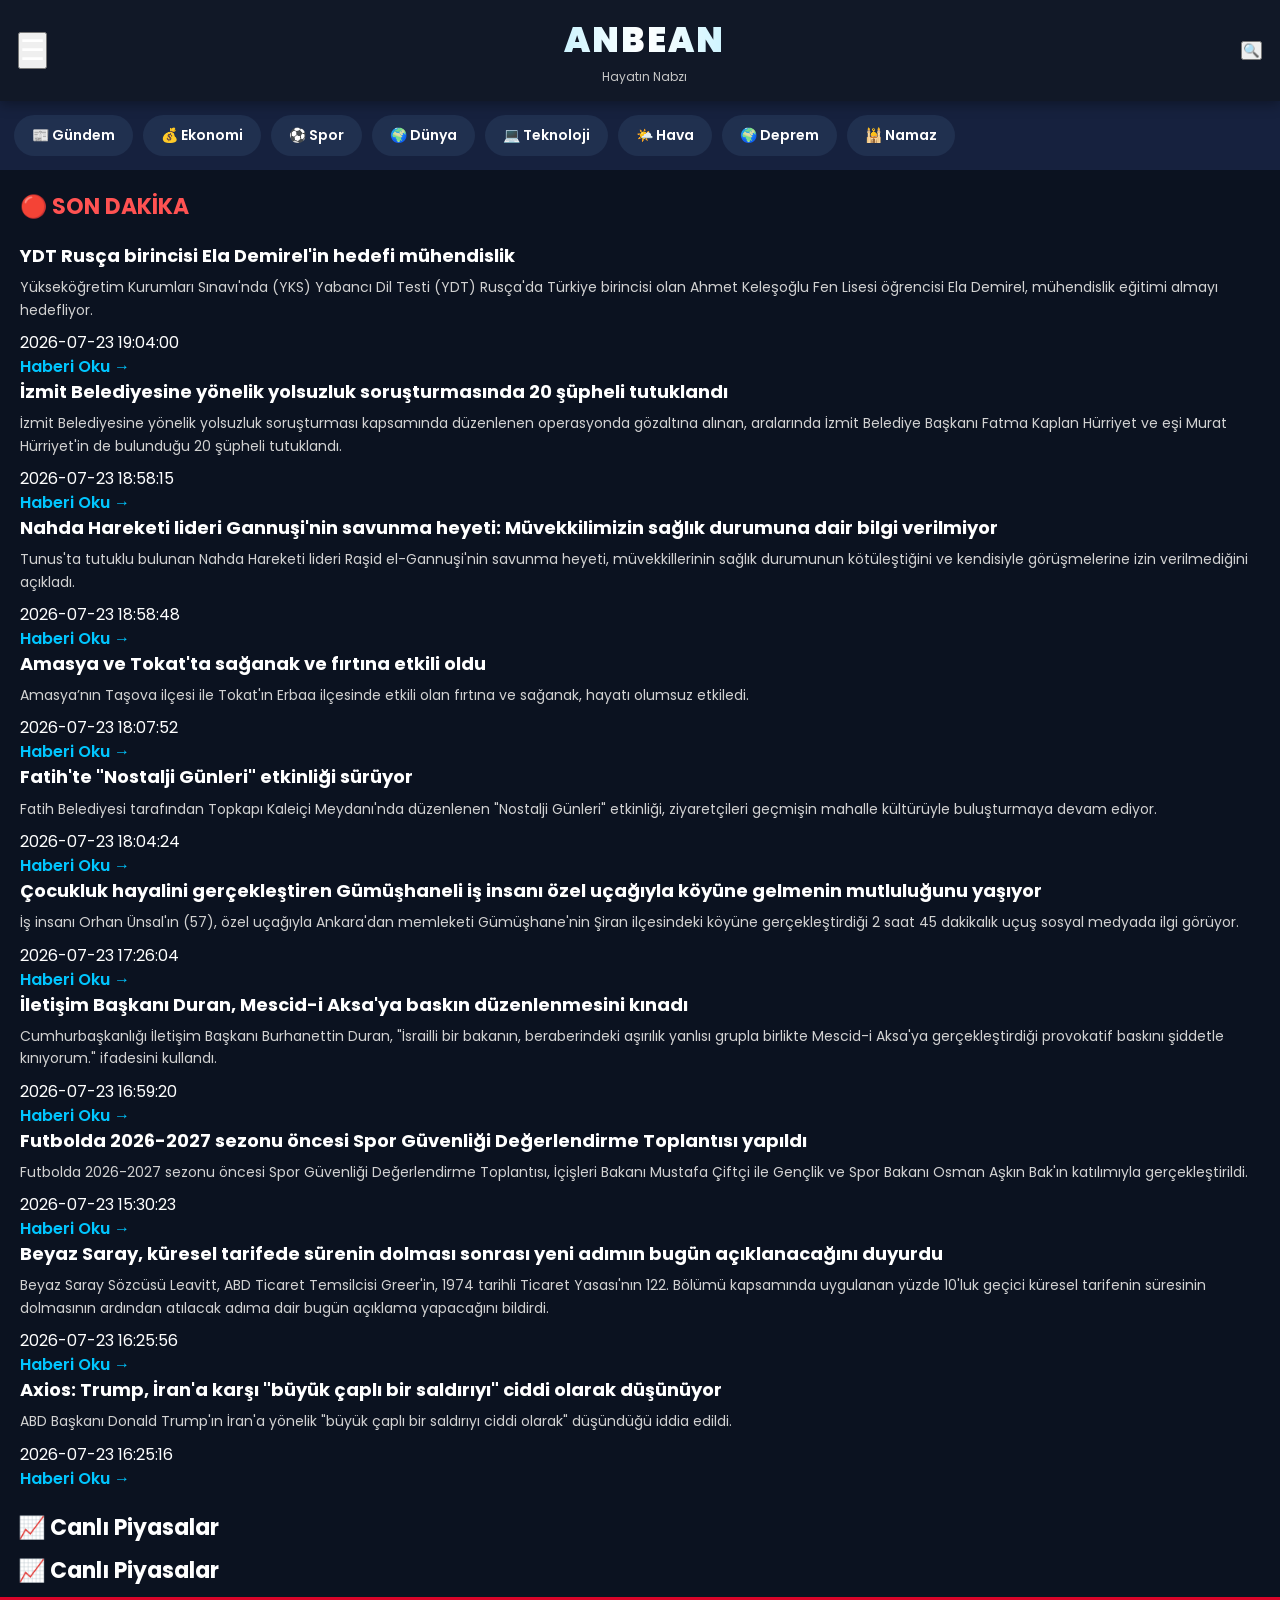
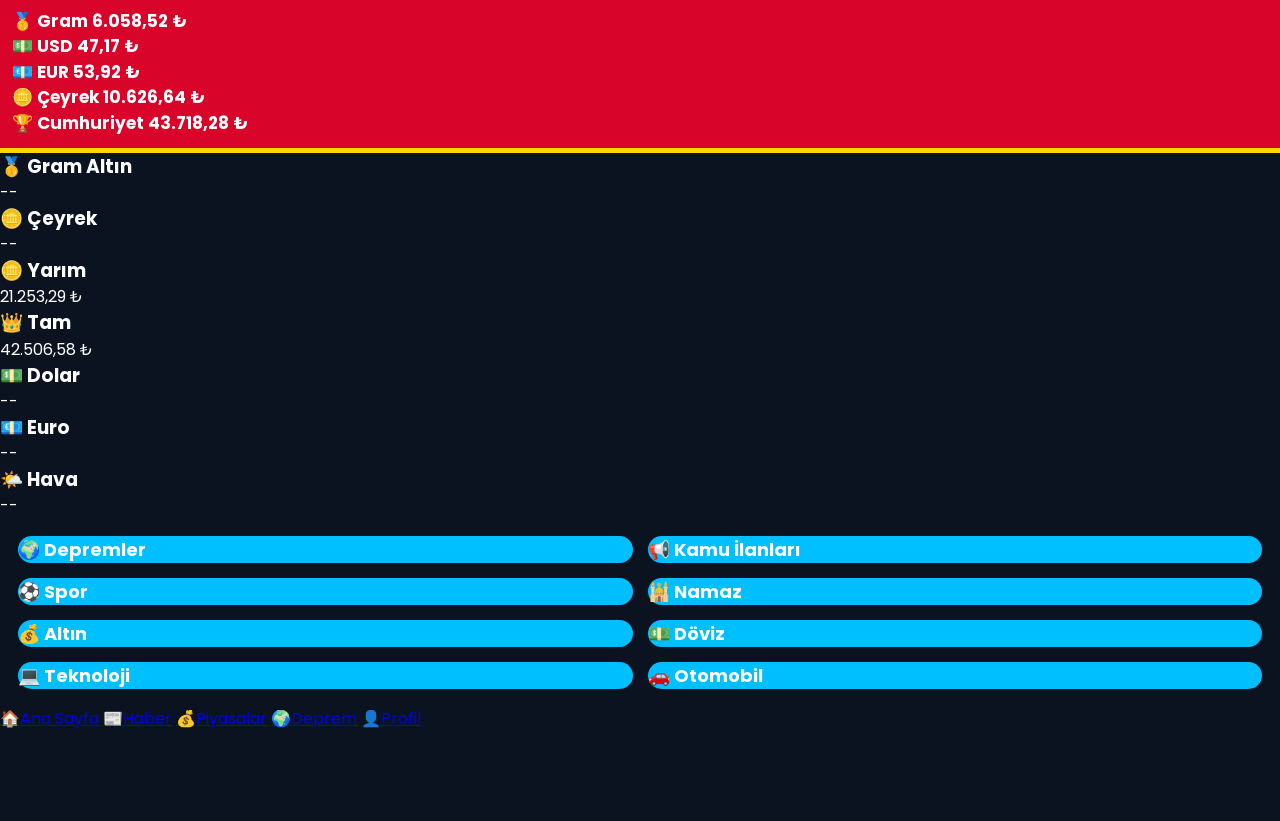
<file: index.html>
<!DOCTYPE html>
<html lang="tr">

<head>

<meta charset="UTF-8">
<meta name="viewport" content="width=device-width, initial-scale=1.0">

<meta http-equiv="Cache-Control" content="no-cache, no-store, must-revalidate">
<meta http-equiv="Pragma" content="no-cache">
<meta http-equiv="Expires" content="0">

<title>ANBEAN | Hayatın Nabzı</title>

<link rel="preconnect" href="https://fonts.googleapis.com">
<link rel="preconnect" href="https://fonts.gstatic.com" crossorigin>

<link href="https://fonts.googleapis.com/css2?family=Poppins:wght@300;400;500;600;700;800;900&display=swap" rel="stylesheet">

<link rel="stylesheet" href="style.css">

</head>

<body>

<header class="topbar">

<button class="menu-btn">☰</button>

<div class="brand">
<div class="logo">ANBEAN</div>
<div class="slogan">Hayatın Nabzı</div>
</div>

<button class="search-btn">🔍</button>

</header>

<div class="categories">

<a href="#">📰 Gündem</a>
<a href="#">💰 Ekonomi</a>
<a href="#">⚽ Spor</a>
<a href="#">🌍 Dünya</a>
<a href="#">💻 Teknoloji</a>
<a href="#">🌤️ Hava</a>
<a href="#">🌍 Deprem</a>
<a href="#">🕌 Namaz</a>

</div>

<section class="headline">

<h2>🔴 SON DAKİKA</h2>

<div id="news-list">

<div class="loading">
Haberler yükleniyor...
</div>

</div>

</section>

<section class="market-title">

<h2>📈 Canlı Piyasalar</h2>

</section>

<section class="market-title">
    <h2>📈 Canlı Piyasalar</h2>
</section>

<section class="ticker">

<div class="ticker-item">
<span>🥇 Gram</span>
<strong id="gold-price">--</strong>
</div>

<div class="ticker-item">
<span>💵 USD</span>
<strong id="usd-price">--</strong>
</div>

<div class="ticker-item">
<span>💶 EUR</span>
<strong id="eur-price">--</strong>
</div>

<div class="ticker-item">
<span>🪙 Çeyrek</span>
<strong id="quarter-price">--</strong>
</div>

<div class="ticker-item">
<span>🏆 Cumhuriyet</span>
<strong id="cumhuriyet-price">--</strong>
</div>

</section>

<section class="market-grid">

<div class="market-card gold">
<h3>🥇 Gram Altın</h3>
<p id="gold-price2">--</p>
</div>

<div class="market-card">
<h3>🪙 Çeyrek</h3>
<p id="quarter-price2">--</p>
</div>

<div class="market-card">
<h3>🪙 Yarım</h3>
<p id="half-price">--</p>
</div>

<div class="market-card">
<h3>👑 Tam</h3>
<p id="full-price">--</p>
</div>

<div class="market-card">
<h3>💵 Dolar</h3>
<p id="usd-price2">--</p>
</div>

<div class="market-card">
<h3>💶 Euro</h3>
<p id="eur-price2">--</p>
</div>

<div class="market-card">
<h3>🌤️ Hava</h3>
<p id="weather">--</p>
</div>

</section>
<section class="services">

<div class="card">🌍 Depremler</div>
<div class="card">📢 Kamu İlanları</div>
<div class="card">⚽ Spor</div>
<div class="card">🕌 Namaz</div>
<div class="card">💰 Altın</div>
<div class="card">💵 Döviz</div>
<div class="card">💻 Teknoloji</div>
<div class="card">🚗 Otomobil</div>

</section>

<nav class="bottom-nav">

<a href="#">🏠<span>Ana Sayfa</span></a>
<a href="#">📰<span>Haber</span></a>
<a href="#">💰<span>Piyasalar</span></a>
<a href="#">🌍<span>Deprem</span></a>
<a href="#">👤<span>Profil</span></a>

</nav>

<script src="./script.js?v=2"></script>

</body>
</html>
</file>
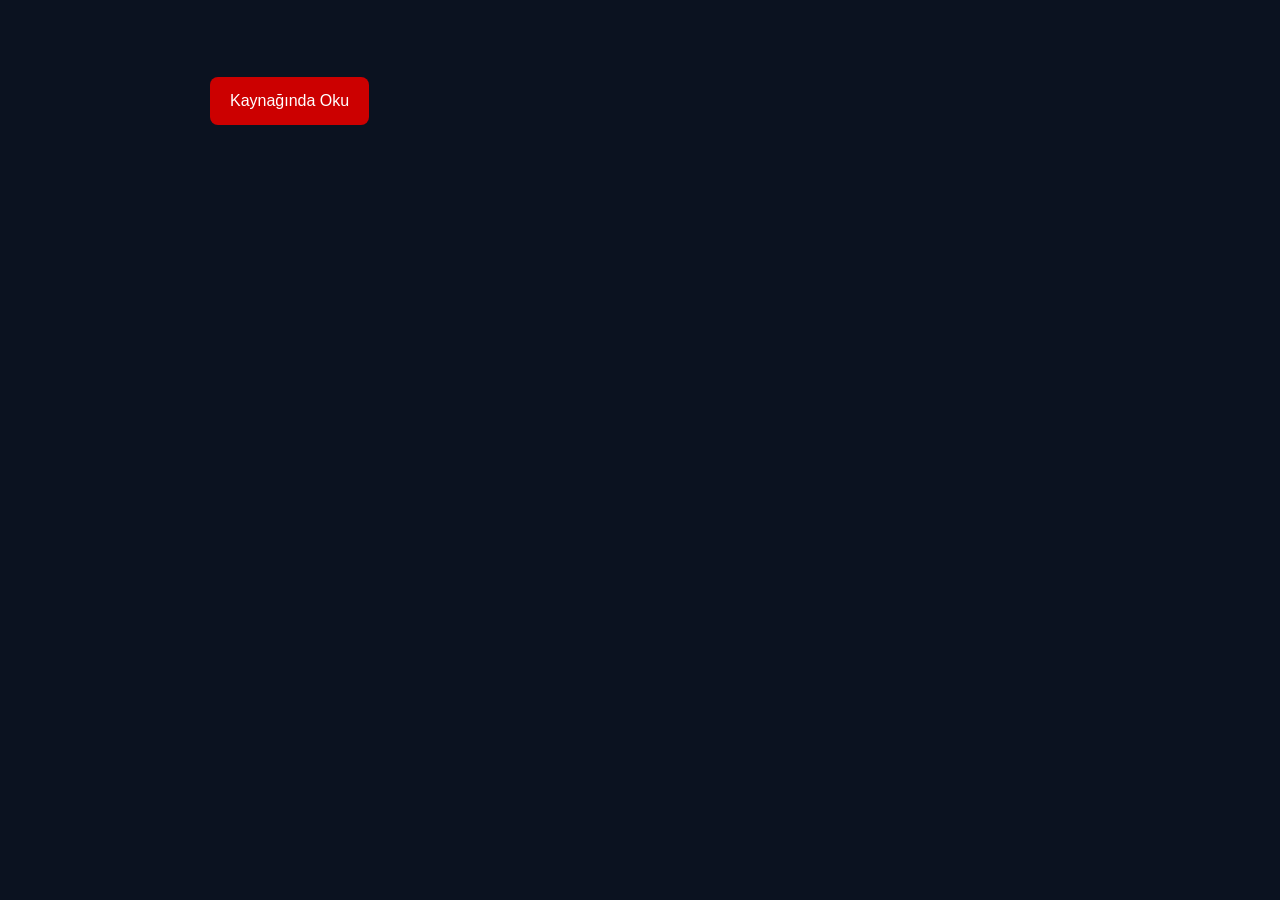
<file: haber.html>
<!DOCTYPE html>
<html lang="tr">
<head>
<meta charset="UTF-8">
<meta name="viewport" content="width=device-width,initial-scale=1">
<title>ANBEAN Haber</title>

<link rel="stylesheet" href="style.css">

<style>
body{
max-width:900px;
margin:auto;
padding:20px;
font-family:Arial,sans-serif;
}

img{
width:100%;
border-radius:12px;
margin-bottom:20px;
}

h1{
margin-bottom:10px;
}

.summary{
font-size:18px;
line-height:1.8;
}

a.button{
display:inline-block;
padding:12px 20px;
background:#c00;
color:white;
text-decoration:none;
border-radius:8px;
margin-top:20px;
}
</style>

</head>

<body>

<img id="image">

<h1 id="title"></h1>

<p id="date"></p>

<div class="summary" id="summary"></div>

<a id="source" class="button" target="_blank">
Kaynağında Oku
</a>

<script>

const params=new URLSearchParams(location.search);

const id=params.get("id");

fetch("news.json")
.then(r=>r.json())
.then(news=>{

const item=news[id];

document.getElementById("title").textContent=item.title;

document.getElementById("summary").textContent=item.summary;

document.getElementById("date").textContent=item.published;

if(item.image){

document.getElementById("image").src=item.image;

}

document.getElementById("source").href=item.link;

});

</script>

</body>
</html>
</file>
<file: style.css>
/* ====================================
   ANBEAN V3 STYLE.CSS
   BÖLÜM 1 / 3
==================================== */

*{
margin:0;
padding:0;
box-sizing:border-box;
}

html{
scroll-behavior:smooth;
}

body{
font-family:'Poppins',sans-serif;
background:#0b1220;
color:#fff;
line-height:1.5;
padding-bottom:90px;
}

/* HEADER */

.topbar{
position:sticky;
top:0;
z-index:999;
display:flex;
justify-content:space-between;
align-items:center;
padding:15px 18px;
background:#111827;
box-shadow:0 3px 12px rgba(0,0,0,.35);
}

.menu-btn,
.search-icon{

font-size:28px;
cursor:pointer;
color:#fff;
transition:.3s;

}

.menu-btn:hover,
.search-icon:hover{

color:#00c8ff;

}

.brand{

flex:1;
text-align:center;

}

.logo{

font-size:34px;
font-weight:900;
letter-spacing:2px;

background:linear-gradient(
90deg,
#00bfff,
#48d7ff,
#ffffff,
#48d7ff,
#00bfff
);

-webkit-background-clip:text;
-webkit-text-fill-color:transparent;

}

.slogan{

font-size:12px;
color:#c7c7c7;
margin-top:2px;

}

/* KATEGORİLER */

.categories{

display:flex;
overflow-x:auto;
gap:10px;

padding:14px;

background:#16213e;

scrollbar-width:none;

}

.categories::-webkit-scrollbar{

display:none;

}

.categories a{

flex:0 0 auto;

padding:10px 18px;

background:#20304f;

border-radius:50px;

color:#fff;

text-decoration:none;

font-size:14px;

font-weight:600;

transition:.3s;

}

.categories a:hover{

background:#00bfff;
color:#000;

}

/* SON DAKİKA */

.headline{

padding:20px;

}

.headline h2{

font-size:22px;

color:#ff5252;

margin-bottom:20px;

}

.loading{

padding:40px;

background:#16213e;

border-radius:18px;

text-align:center;

color:#ddd;

}display:none;

}

.categories a{

flex:0 0 auto;

padding:10px 18px;

background:#20304f;

border-radius:50px;

color:#fff;

text-decoration:none;

font-size:14px;

font-weight:600;

transition:.3s;

}

.categories a:hover{

background:#00bfff;
color:#000;

}

/* SON DAKİKA */

.headline{

padding:20px;

}

.headline h2{

font-size:22px;

color:#ff5252;

margin-bottom:20px;

}

.loading{

padding:40px;

background:#16213e;

border-radius:18px;

text-align:center;

color:#ddd;

}}

.news-item img{
width:100%;
border-radius:12px;
margin-bottom:12px;
}

.news-item h3{
font-size:18px;
margin-bottom:8px;
line-height:1.4;
}

.news-item p{
font-size:14px;
color:#d2d2d2;
line-height:1.6;
margin-bottom:10px;
}

.news-item a{
color:#00c6ff;
text-decoration:none;
font-weight:600;
}

/* BAŞLIK */

.market-title{
padding:0 18px 10px;
}

.market-title h2{
font-size:22px;
}

/* PİYASA */

.live-data{
display:flex;
overflow-x:auto;
gap:16px;
padding:0 18px 20px;
scrollbar-width:none;
}

.live-data::-webkit-scrollbar{
display:none;
}

.live-box{
min-width:170px;
background:#16213e;
padding:18px;
border-radius:18px;
text-align:center;
box-shadow:0 5px 15px rgba(0,0,0,.3);
}

.live-box h3{
font-size:17px;
margin-bottom:10px;
}

.live-box p{
font-size:26px;
font-weight:700;
color:#00c6ff;
}

.gold{
border-top:5px solid gold;
}

.usd{
border-top:5px solid #00c853;
}

.eur{
border-top:5px solid #2196f3;
}

.weather{
border-top:5px solid orange;
}

/* SERVİSLER */

.services{
display:grid;
grid-template-columns:repeat(2,1fr);
gap:15px;
padding:18px;
}

.card{
background:#16213e;
border
width:120px;
border:none;
border-radius:15px;
background:#00bfff;
color:#fff;
font-size:18px;
font-weight:bold;

}

/* TICKER */

.ticker{

background:#d90429;
padding:12px;
font-size:17px;
font-weight:bold;

}

/* HERO */

.hero{

padding:45px 20px;
text-align:center;

}

.hero h1{

font-size:42px;
line-height:1.2;

}

.hero p{

margin-top:15px;
font-size:20px;
color:#cfcfcf;

}

/* LIVE */

.live-data{

display:grid;
grid-template-columns:1fr;
gap:18px;
padding:20px;

}

.live-box{

background:#1b2644;
padding:24px;
border-radius:20px;
text-align:center;
box-shadow:0 10px 25px rgba(0,0,0,.35);

}

.live-box h3{

font-size:28px;

}

.live-box p{

margin:14px 0;
font-size:38px;
font-weight:700.search-box button{
padding:14px 25px;
background:#00bfff;
color:white;
border:none;
border-radius:10px;
font-weight:bold;
cursor:pointer;
}

.ticker{
background:#d90429;
color:white;
padding:12px;
font-weight:bold;
}
.live-data{
display:grid;
grid-template-columns:repeat(auto-fit,minmax(180px,1fr));
gap:20px;
padding:20px 30px;
}

.live-box{
background:#1a2745;
padding:20px;
border-radius:15px;
text-align:center;
box-shadow:0 5px 15px rgba(0,0,0,.3);
transition:.3s;
}

.live-box:hover{
transform:scale(1.05);
}

.live-box h3{
margin:0 0 10px;
}

.live-box p{
font-size:22px;
font-weight:bold;
color:#00d4ff;
}
.top-news{
margin:40px 30px;
background:#16213e;
border-radius:20px;
overflow:hidden;
box-shadow:0 10px 30px rgba(0,0,0,.4);
}

.top-news img{
width:100%;
display:block;
}

.news-content{
padding:30px;
}

.news-content h2{
color:#00d4ff;
margin:0;
}

.news-content h1{
font-size:40px;
margin:15px 0;
}

.news-content p{
font-size:20px;
color:#ccc;
}

.news-content a{
display:inline-block;
margin-top:20px;
background:#00bfff;
color:#fff;
padding:14px 24px;
border-radius:10px;
text-decoration:none;
font-weight:bold;
}
footer{
background:#08101d;
margin-top:60px;
padding:50px 30px;
}

.footer-grid{
display:grid;
grid-template-columns:repeat(auto-fit,minmax(220px,1fr));
gap:30px;
}

.footer-grid h3{
color:#00d4ff;
}

.footer-grid ul{
list-style:none;
padding:0;
}

.footer-grid li{
margin:10px 0;
color:#ccc;
}

.copyright{
text-align:center;
margin-top:40px;
color:#888;
}
/* ===== CANLI VERİLER ===== */

.live-data{
display:grid;
grid-template-columns:repeat(auto-fit,minmax(170px,1fr));
gap:20px;
padding:30px 20px;
}

.live-box{
background:#16213e;
border-radius:18px;
padding:20px;
text-align:center;
transition:.3s;
box-shadow:0 8px 25px rgba(0,0,0,.35);
}

.live-box:hover{
transform:translateY(-8px);
}

.live-box h3{
font-size:22px;
margin-bottom:10px;
}

.live-box p{
font-size:26px;
font-weight:bold;
color:#19b5fe;
margin:10px 0;
}

.live-box span{
color:#bdbdbd;
font-size:14px;
}

.gold{
border-top:4px solid gold;
}

.usd{
border-top:4px solid #00c853;
}

.eur{
border-top:4px solid #2196f3;
}

.weather{
border-top:4px solid orange;
}
.live-box{
position:relative;
overflow:hidden;
}

.live-box::before{
content:"";
position:absolute;
top:-50%;
left:-50%;
width:200%;
height:200%;
background:linear-gradient(
45deg,
transparent,
rgba(255,255,255,.08),
transparent
);
transform:rotate(25deg);
animation:shine 5s infinite;
}

@keyframes shine{
0%{
transform:translateX(-120%) rotate(25deg);
}
100%{
transform:translateX(120%) rotate(25deg);
}
}

.live-box p{
transition:.4s;
}

.live-box:hover p{
transform:scale(1.08);
}

.live-box:hover{
box-shadow:0 0 30px rgba(0,191,255,.45);
}
/* ===========================
   ANBEAN HABER SİSTEMİ
=========================== */

.top-news{
    margin:40px 30px;
}

.top-news h2{
    color:#00d4ff;
    font-size:34px;
    margin-bottom:25px;
    text-align:center;
}

#news-list{
    display:grid;
    grid-template-columns:repeat(auto-fit,minmax(340px,1fr));
    gap:25px;
}

.news-item{
    background:#16213e;
    border-radius:18px;
    overflow:hidden;
    transition:.35s;
    box-shadow:0 10px 25px rgba(0,0,0,.35);
}

.news-item:hover{
    transform:translateY(-8px);
    box-shadow:0 0 35px rgba(0,191,255,.35);
}

.news-image{
    width:100%;
    height:220px;
    object-fit:cover;
    display:block;
}

.news-item h3{
    padding:18px 18px 10px;
    margin:0;
    color:#fff;
    font-size:22px;
    line-height:1.5;
}

.news-item p{
    padding:0 18px;
    color:#d6d6d6;
    line-height:1.7;
    font-size:16px;
    min-height:90px;
}

.news-button{
    display:inline-block;
    margin:18px;
    padding:12px 20px;
    border-radius:10px;
    background:#00bfff;
    color:#fff;
    text-decoration:none;
    font-weight:bold;
    transition:.3s;
}

.news-button:hover{
    background:#008fd6;
}

.news-date{
    padding:0 18px;
    color:#8fa5c5;
    font-size:13px;
    margin-top:10px;
}

@media (max-width:768px){

    #news-list{
        grid-template-columns:1fr;
    }

    .news-image{
        height:200px;
    }

    .news-item h3{
        font-size:20px;
    }

}
/* ====================================
   ANBEAN V3 STYLE.CSS
   BÖLÜM 2 / 3
==================================== */

/* HABERLER */

#news-list{
display:flex;
flex-direction:column;
gap:18px;
}

.news-item{
background:#16213e;
border-radius:18px;
overflow:hidden;
box-shadow:0 8px 20px rgba(0,0,0,.35);
transition:.3s;
}

.news-item:hover{
transform:translateY(-5px);
box-shadow:0 0 25px rgba(0,191,255,.25);
}

.news-image{
width:100%;
height:220px;
object-fit:cover;
display:block;
}

.news-item h3{
padding:18px 18px 10px;
font-size:21px;
line-height:1.5;
}

.news-item p{
padding:0 18px;
color:#d4d4d4;
font-size:15px;
line-height:1.7;
}

.news-button{
display:inline-block;
margin:18px;
padding:12px 20px;
background:#00bfff;
border-radius:10px;
color:#fff;
text-decoration:none;
font-weight:700;
transition:.3s;
}

.news-button:hover{
background:#008fd1;
}

/* PİYASA */

.market-title{
padding:25px 20px 15px;
}

.market-title h2{
font-size:24px;
}

.live-data{
display:flex;
overflow-x:auto;
gap:16px;
padding:0 20px 20px;
scrollbar-width:none;
}

.live-data::-webkit-scrollbar{
display:none;
}

.live-box{
min-width:180px;
background:#16213e;
border-radius:18px;
padding:20px;
text-align:center;
box-shadow:0 8px 25px rgba(0,0,0,.35);
transition:.3s;
}

.live-box:hover{
transform:translateY(-6px);
}

.live-box h3{
font-size:18px;
margin-bottom:10px;
}

.live-box p{
font-size:28px;
font-weight:700;
color:#19b5fe;
}

.gold{
border-top:4px solid gold;
}

.usd{
border-top:4px solid #00c853;
}

.eur{
border-top:4px solid #2196f3;
}

.weather{
border-top:4px solid orange;
}

/* SERVİSLER */

.services{
display:grid;
grid-template-columns:repeat(2,1fr);
gap:15px;
padding:20px;
}

.card{
background:#16213e;
border-radius:18px;
padding:22px;
text-align:center;
font-size:18px;
font-weight:600;
transition:.3s;
cursor:pointer;
}

.card:hover{
background:#1e3357;
transform:translateY(-5px);
   }
/* ====================================
   ANBEAN V3 STYLE.CSS
   BÖLÜM 3 / 3
==================================== */

/* ALT MENÜ */

.bottom-nav{
position:fixed;
bottom:0;
left:0;
width:100%;
height:70px;
background:#101827;
display:flex;
justify-content:space-around;
align-items:center;
border-top:1px solid rgba(255,255,255,.08);
box-shadow:0 -5px 20px rgba(0,0,0,.35);
z-index:999;
}

.bottom-nav a{
display:flex;
flex-direction:column;
align-items:center;
justify-content:center;
text-decoration:none;
color:#d8d8d8;
font-size:22px;
transition:.3s;
}

.bottom-nav a span{
font-size:11px;
margin-top:4px;
}

.bottom-nav a:hover{
color:#00bfff;
}

/* ANİMASYON */

.live-box,
.card,
.news-item{
transition:all .30s ease;
}

.live-box:hover{
box-shadow:0 0 25px rgba(0,191,255,.25);
}

.card:hover{
box-shadow:0 0 25px rgba(0,191,255,.25);
}

.news-item:hover{
box-shadow:0 0 30px rgba(0,191,255,.25);
}

/* TABLET */

@media(min-width:768px){

body{
font-size:16px;
}

.live-data{
display:grid;
grid-template-columns:repeat(2,1fr);
overflow:visible;
}

.services{
grid-template-columns:repeat(4,1fr);
}

#news-list{
display:grid;
grid-template-columns:repeat(2,1fr);
gap:20px;
}

}

/* MASAÜSTÜ */

@media(min-width:1200px){

body{
max-width:1400px;
margin:auto;
}

.topbar{
padding:18px 30px;
}

.logo{
font-size:42px;
}

.live-data{
grid-template-columns:repeat(4,1fr);
}

#news-list{
grid-template-columns:repeat(3,1fr);
}

.services{
grid-template-columns:repeat(4,1fr);
}

}

/* SCROLLBAR */

::-webkit-scrollbar{
width:8px;
height:8px;
}

::-webkit-scrollbar-thumb{
background:#00bfff;
border-radius:10px;
}

::-webkit-scrollbar-track{
background:#111827;
   }
/* ====== HEADER V2 ====== */

.topbar{
height:64px;
padding:0 16px;
display:flex;
align-items:center;
justify-content:space-between;
background:#111827;
border-bottom:1px solid rgba(255,255,255,.08);
}

.brand{
display:flex;
flex-direction:column;
align-items:center;
flex:1;
}

.logo{
font-size:28px;
font-weight:800;
letter-spacing:1px;
}

.slogan{
font-size:11px;
color:#9ca3af;
margin-top:-2px;
}

.menu-btn,
.search-btn{
width:42px;
height:42px;
border:none;
background:transparent;
color:#fff;
font-size:24px;
cursor:pointer;
border-radius:10px;
transition:.2s;
}

.menu-btn:hover,
.search-btn:hover{
background:#1f2937;
}
</file>
